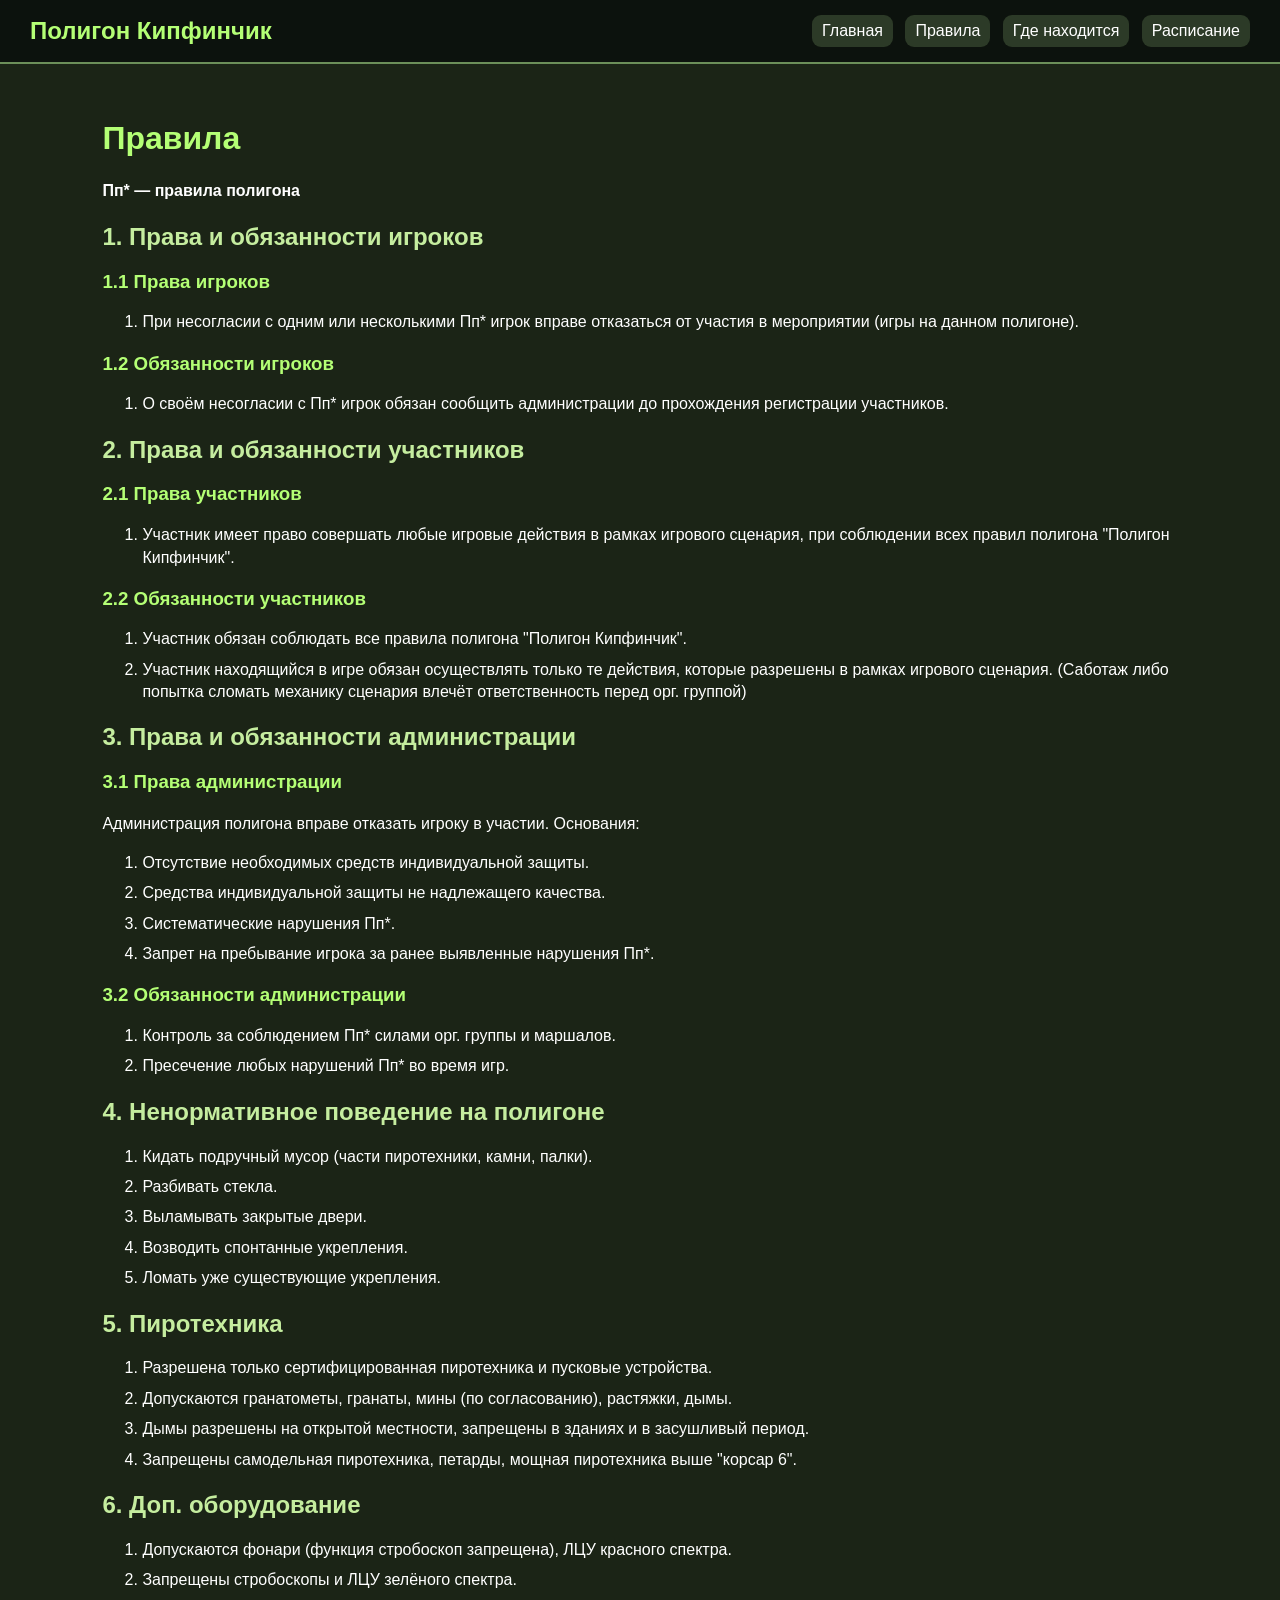
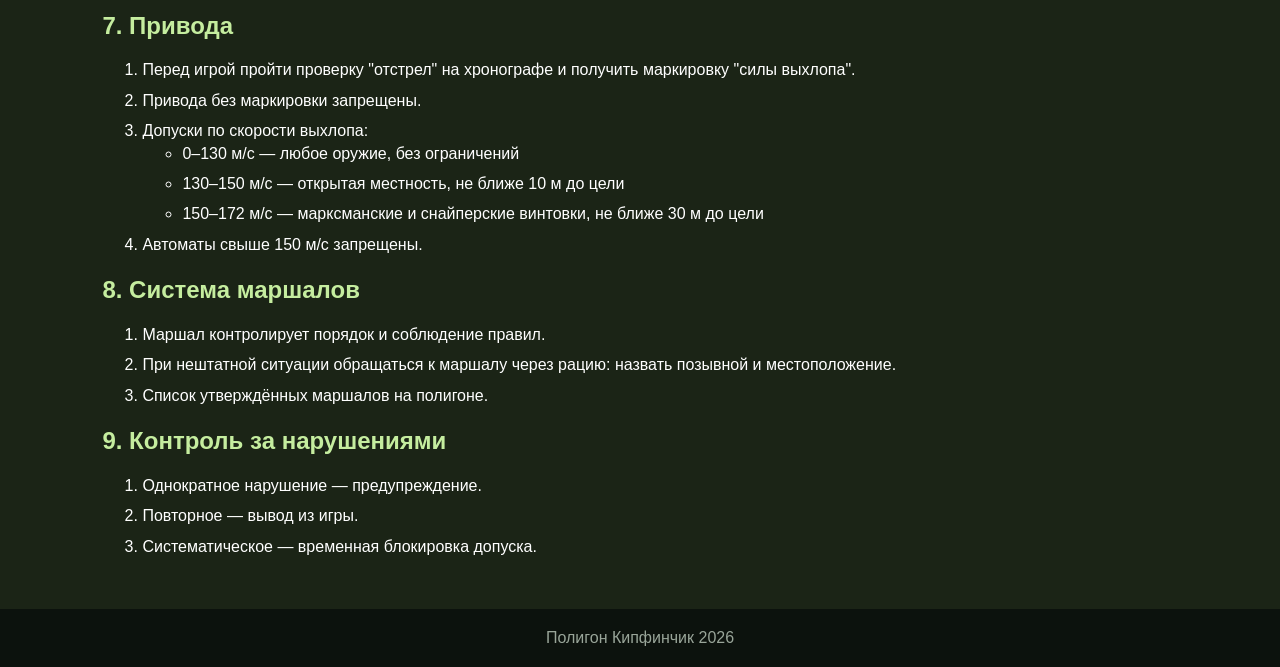
<file: Proektda/rules.html>
<!DOCTYPE html>
<html lang="ru">
<head>
  <meta charset="UTF-8">
  <meta name="viewport" content="width=device-width, initial-scale=1.0">
  <title>Полигон Кипфинчик | Правила</title>
  <link rel="stylesheet" href="css/style.css">
</head>
<body>
  <header>
  <h2>Полигон Кипфинчик</h2>

  <nav>
    <a href="index.html">Главная</a>
    <a href="rules.html">Правила</a>
    <a href="location.html">Где находится</a>
    <a href="schedule.html">Расписание</a>
  </nav>
</header>

  <main>
    <h1>Правила</h1>
    <p><strong>Пп* — правила полигона</strong></p>

    <h2>1. Права и обязанности игроков</h2>
    <h3>1.1 Права игроков</h3>
    <ol>
      <li>При несогласии с одним или несколькими Пп* игрок вправе отказаться от участия в мероприятии (игры на данном полигоне).</li>
    </ol>

    <h3>1.2 Обязанности игроков</h3>
    <ol>
      <li>О своём несогласии с Пп* игрок обязан сообщить администрации до прохождения регистрации участников.</li>
    </ol>

    <h2>2. Права и обязанности участников</h2>
    <h3>2.1 Права участников</h3>
    <ol>
      <li>Участник имеет право совершать любые игровые действия в рамках игрового сценария, при соблюдении всех правил полигона "Полигон Кипфинчик".</li>
    </ol>
    <h3>2.2 Обязанности участников</h3>
    <ol>
      <li>Участник обязан соблюдать все правила полигона "Полигон Кипфинчик".</li>
      <li>Участник находящийся в игре обязан осуществлять только те действия, которые разрешены в рамках игрового сценария. (Саботаж либо попытка сломать механику сценария влечёт ответственность перед орг. группой)</li>
    </ol>

    <h2>3. Права и обязанности администрации</h2>
    <h3>3.1 Права администрации</h3>
    <p>Администрация полигона вправе отказать игроку в участии. Основания:</p>
    <ol>
      <li>Отсутствие необходимых средств индивидуальной защиты.</li>
      <li>Средства индивидуальной защиты не надлежащего качества.</li>
      <li>Систематические нарушения Пп*.</li>
      <li>Запрет на пребывание игрока за ранее выявленные нарушения Пп*.</li>
    </ol>

    <h3>3.2 Обязанности администрации</h3>
    <ol>
      <li>Контроль за соблюдением Пп* силами орг. группы и маршалов.</li>
      <li>Пресечение любых нарушений Пп* во время игр.</li>
    </ol>

    <h2>4. Ненормативное поведение на полигоне</h2>
    <ol>
      <li>Кидать подручный мусор (части пиротехники, камни, палки).</li>
      <li>Разбивать стекла.</li>
      <li>Выламывать закрытые двери.</li>
      <li>Возводить спонтанные укрепления.</li>
      <li>Ломать уже существующие укрепления.</li>
    </ol>

    <h2>5. Пиротехника</h2>
    <ol>
      <li>Разрешена только сертифицированная пиротехника и пусковые устройства.</li>
      <li>Допускаются гранатометы, гранаты, мины (по согласованию), растяжки, дымы.</li>
      <li>Дымы разрешены на открытой местности, запрещены в зданиях и в засушливый период.</li>
      <li>Запрещены самодельная пиротехника, петарды, мощная пиротехника выше "корсар 6".</li>
    </ol>

    <h2>6. Доп. оборудование</h2>
    <ol>
      <li>Допускаются фонари (функция стробоскоп запрещена), ЛЦУ красного спектра.</li>
      <li>Запрещены стробоскопы и ЛЦУ зелёного спектра.</li>
    </ol>

    <h2>7. Привода</h2>
    <ol>
      <li>Перед игрой пройти проверку "отстрел" на хронографе и получить маркировку "силы выхлопа".</li>
      <li>Привода без маркировки запрещены.</li>
      <li>Допуски по скорости выхлопа:
        <ul>
          <li>0–130 м/с — любое оружие, без ограничений</li>
          <li>130–150 м/с — открытая местность, не ближе 10 м до цели</li>
          <li>150–172 м/с — марксманские и снайперские винтовки, не ближе 30 м до цели</li>
        </ul>
      </li>
      <li>Автоматы свыше 150 м/с запрещены.</li>
    </ol>

    <h2>8. Система маршалов</h2>
    <ol>
      <li>Маршал контролирует порядок и соблюдение правил.</li>
      <li>При нештатной ситуации обращаться к маршалу через рацию: назвать позывной и местоположение.</li>
      <li>Список утверждённых маршалов на полигоне.</li>
    </ol>

    <h2>9. Контроль за нарушениями</h2>
    <ol>
      <li>Однократное нарушение — предупреждение.</li>
      <li>Повторное — вывод из игры.</li>
      <li>Систематическое — временная блокировка допуска.</li>
    </ol>
  </main>

  <footer>
    <p>Полигон Кипфинчик 2026</p>
  </footer>
</body>
</html>
</file>
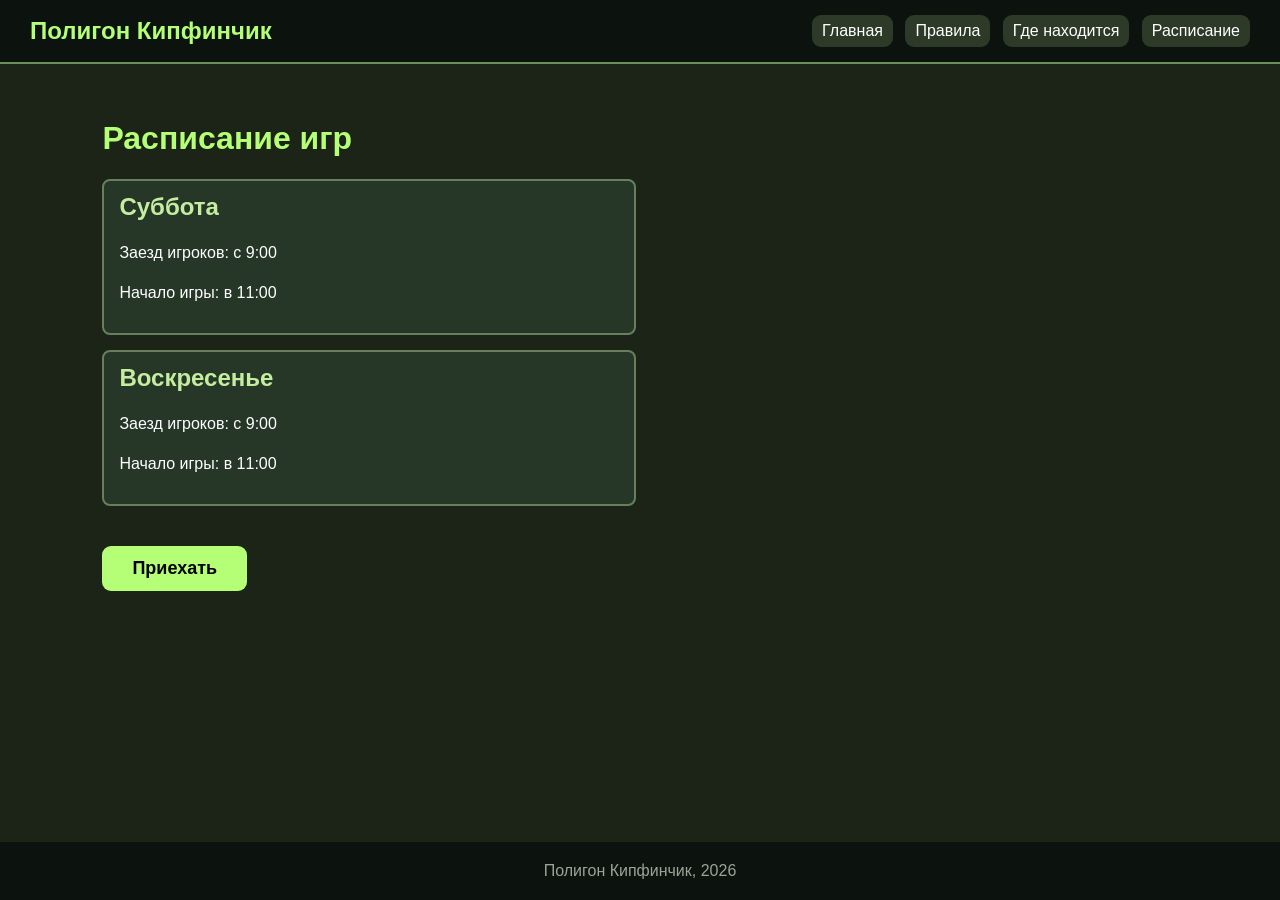
<file: Proektda/schedule.html>
<!DOCTYPE html>
<html lang="ru">
<head>
  <meta charset="UTF-8">
  <meta name="viewport" content="width=device-width, initial-scale=1.0">
  <title>Полигон Кипфинчик | Расписание</title>
  <link rel="stylesheet" href="css/style.css">
</head>
<body>

<header>
  <h2>Полигон Кипфинчик</h2>
  <nav>
    <a href="index.html">Главная</a>
    <a href="rules.html">Правила</a>
    <a href="location.html">Где находится</a>
    <a href="schedule.html">Расписание</a>
  </nav>
</header>

<main>
  <h1>Расписание игр</h1>

  <!-- Удалён блок .closed -->

  <div class="schedule-block">
    <h2>Суббота</h2>
    <p>Заезд игроков: с 9:00</p>
    <p>Начало игры: в 11:00</p>
  </div>

  <div class="schedule-block">
    <h2>Воскресенье</h2>
    <p>Заезд игроков: с 9:00</p>
    <p>Начало игры: в 11:00</p>
  </div>

  <button id="btnCome" class="come-button">Приехать</button>
</main>

<footer>
  <p>Полигон Кипфинчик, 2026</p>
</footer>

<script>
  // Всплывающее окно с вашим текстом
  document.getElementById('btnCome').addEventListener('click', function() {
    alert('Для посещения полигона свяжитесь с организаторами в Telegram или ВКонтакте. НУ А ВООБЩЕ Я СИЖУ ПИШУ ВАМ ЧТО ПОЛИГОН ЗАКРЫТ!!!!!');
    // Если нужен другой текст — замените строку выше.
  });
</script>

</body>
</html>
</file>
<file: Proektda/css/style.css>
body {
  margin: 0;
  min-height: 100vh;
  display: flex;
  flex-direction: column;
  font-family: Arial, sans-serif;
  background: #1b2416;
  color: white;
}

header {
  padding: 15px 30px;
  display: flex;
  justify-content: space-between;
  align-items: center;
  background: #0c120d;
  border-bottom: 2px solid #6c8f59;
}

header h2 {
  margin: 0;
  color: #b4ff75;
}

nav a {
  display: inline-block;
  margin-left: 8px;
  padding: 7px 10px;
  color: white;
  background: #2c3a27;
  border-radius: 9px;
  text-decoration: none;
}

nav a:hover {
  color: black;
  background: #b4ff75;
}

main {
  flex: 1;
  padding: 35px 8%;
}

h1 {
  color: #b4ff75;
}

h2 {
  color: #c5ed9f;
}

h3 {
  color: #b4ff75;
}

p {
  line-height: 1.5;
}

li {
  margin-bottom: 8px;
  line-height: 1.4;
}

.closed {
  max-width: 700px;
  margin: 20px 0;
  padding: 12px 15px;
  background: #3c281d;
  border: 2px solid #a66c42;
  border-radius: 9px;
}

.closed h2 {
  margin-top: 0;
  color: #ffbd7b;
}

.main-image {
  display: block;
  width: 100%;
  max-width: 750px;
  margin: 30px auto;
  border: 3px solid #6c8f59;
  border-radius: 10px;
}

.schedule-block {
  max-width: 500px;
  margin: 15px 0;
  padding: 12px 15px;
  background: #263728;
  border: 2px solid #66805e;
  border-radius: 8px;
}

.schedule-block h2 {
  margin-top: 0;
}

.contacts {
  margin-top: 25px;
  padding: 12px 15px;
  background: #263728;
  border: 2px solid #66805e;
  border-radius: 8px;
}

.contacts h2 {
  margin-top: 0;
}

.contacts a,
footer a {
  color: #b4ff75;
}

.location-wrapper {
  display: flex;
  gap: 50px;
  align-items: flex-start;
  flex-wrap: wrap;
}

.location-content {
  flex: 1;
  min-width: 250px;
}

.location-image {
  flex-shrink: 0;
  width: 500px;
  max-width: 50%;
  height: auto;
  border: 3px solid #6c8f59;
  border-radius: 12px;
  box-shadow: 0 4px 12px rgba(0, 0, 0, 0.3);
  margin-top: -167px; /*фикс февен поставьте хотя бы три пж( */
}


@media (max-width: 850px) {
  .location-wrapper {
    flex-direction: column;
    align-items: stretch;
  }
  .location-image {
    max-width: 100%;
    width: 100%;
    margin-top: 0;
    order: -1; 
    margin-bottom: 20px;
  }
}

footer {
  padding: 12px;
  color: #99a599;
  background: #0c120d;
  text-align: center;
}

footer p {
  margin: 5px;
}

footer a {
  margin: 0 7px;
  text-decoration: none;
}

footer a:hover {
  text-decoration: underline;
}

@media (max-width: 750px) {
  header {
    display: block;
    padding: 14px;
  }

  header h2 {
    margin-bottom: 12px;
    font-size: 21px;
  }

  nav a {
    display: block;
    margin: 6px 0;
    padding: 9px 10px;
    text-align: center;
  }

  main {
    padding: 20px 15px;
  }

  h1 {
    font-size: 27px;
  }

  h2 {
    font-size: 21px;
  }

  h3 {
    font-size: 18px;
  }

  p,
  li {
    font-size: 15px;
  }

  .main-image {
    width: 100%;
    max-width: 320px;
    margin: 22px auto;
  }

  .closed,
  .contacts,
  .schedule-block {
    box-sizing: border-box;
    width: 100%;
  }

  footer {
    padding: 14px 8px;
    font-size: 14px;
  }

  footer a {
    display: inline-block;
    margin: 4px 6px;
  }
}

.come-button {
  display: inline-block;
  margin-top: 25px;
  padding: 12px 30px;
  font-size: 18px;
  font-weight: bold;
  color: black;
  background: #b4ff75;
  border: none;
  border-radius: 9px;
  cursor: pointer;
  transition: 0.2s;
}

.come-button:hover {
  background: #9be063;
  transform: scale(1.02);
}

@media (max-width: 750px) {
  .come-button {
    width: 100%;
    padding: 14px;
    font-size: 16px;
  }
}
</file>
